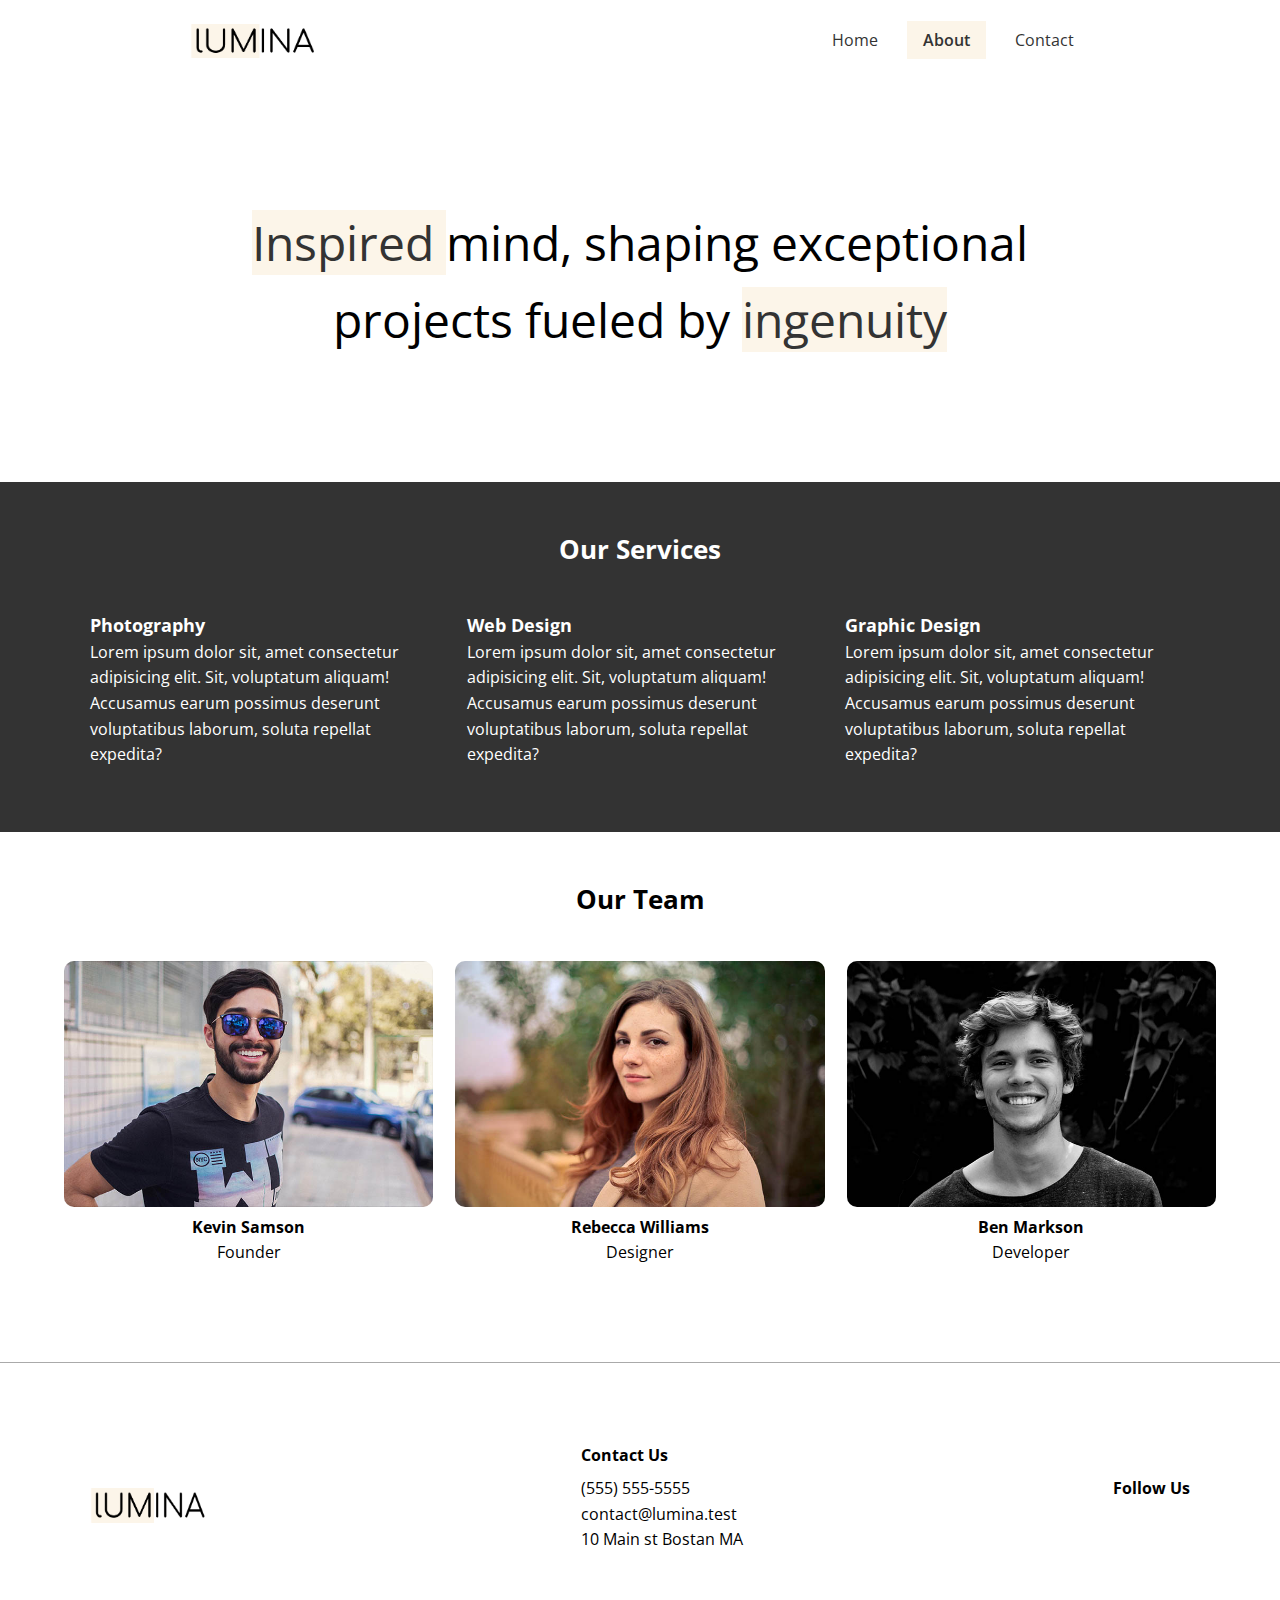
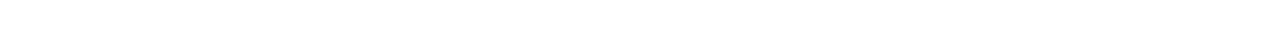
<file: about.html>
<!DOCTYPE html>
<html lang="en">
  <head>
    <meta charset="UTF-8" />
    <meta name="viewport" content="width=device-width, initial-scale=1.0" />
    <title>About Lumina Creative</title>
    <link
      href="https://fonts.googleapis.com/css?family=Open+Sans:300,regular,500,600,700,800,300italic,italic,500italic,600italic,700italic,800italic"
      rel="stylesheet"
    />
    <link
      rel="stylesheet"
      href="https://cdnjs.cloudflare.com/ajax/libs/font-awesome/6.6.0/css/all.min.css"
      integrity="sha512-Kc323vGBEqzTmouAECnVceyQqyqdsSiqLQISBL29aUW4U/M7pSPA/gEUZQqv1cwx4OnYxTxve5UMg5GT6L4JJg=="
      crossorigin="anonymous"
      referrerpolicy="no-referrer"
    />
    <link rel="stylesheet" href="style.css" />
    <link rel="shortcut icon" href="images/favicon.ico" type="image/x-icon" />
  </head>
  <body>
    <header class="header">
      <div class="container container-sm header-flex">
        <img src="images/logo.png" alt="Lumina Creative" class="logo" />
        <ul class="main-menu">
          <li><a  href="/">Home</a></li>
          <li><a class="current" href="about.html">About</a></li>
          <li><a href="contact.html">Contact</a></li>
        </ul>
      </div>
    </header>
    <section class="hero">
        <div class="container container-sm">
            <h2><span class="bg-primary">
                Inspired
            </span>mind, shaping exceptional projects fueled by <span class="bg-primary">ingenuity</span></h2>
        </div>
    </section>

    <section class="services bg-dark">
        <div class="container">
            <h2 class="section-heading">Our Services</h2>
            <div class="services-flex">
                <div class="service-item">
                    <h4>Photography</h4>
                    <p>Lorem ipsum dolor sit, amet consectetur adipisicing elit. Sit, voluptatum aliquam! Accusamus earum possimus deserunt voluptatibus laborum, soluta repellat expedita?</p>
                </div>
                <div class="service-item">
                    <h4>Web Design</h4>
                    <p>Lorem ipsum dolor sit, amet consectetur adipisicing elit. Sit, voluptatum aliquam! Accusamus earum possimus deserunt voluptatibus laborum, soluta repellat expedita?</p>
                </div>
                <div class="service-item">
                    <h4>Graphic Design</h4>
                    <p>Lorem ipsum dolor sit, amet consectetur adipisicing elit. Sit, voluptatum aliquam! Accusamus earum possimus deserunt voluptatibus laborum, soluta repellat expedita?</p>
                </div>
            </div>
        </div>
    </section>

    <section class="team">
        <div class="container container-lg">
            <h2 class="section-heading">Our Team</h2>
            <div class="team-flex">
                <div class="team-item">
                    <img src="images/team1.jpg" alt="Team Member">
                    <h4>Kevin Samson</h4>
                    <p>Founder</p>
                </div>
                <div class="team-item">
                    <img src="images/team2.jpg" alt="Team Member">
                    <h4>Rebecca Williams</h4>
                    <p>Designer</p>
                </div>
                <div class="team-item">
                    <img src="images/team3.jpg" alt="Team Member">
                    <h4>Ben Markson</h4>
                    <p>Developer</p>
                </div>
            </div>
        </div>
    </section>
    
    <footer class="footer">
        <div class="container footer-flex">
            <img src="images/logo.png" alt="Lumina Creative">

            <div class="contact">
                <h4>Contact Us</h4>
                <ul>
                    <li>(555) 555-5555</li>
                    <li>contact@lumina.test</li>
                    <li>10 Main st Bostan MA</li>
                </ul>
            </div>

            <div class="social">
                <h4>Follow Us</h4>
                <a href="#"><i class="fab fa-facebook fa-2x"></i></a>
                <a href="#"><i class="fab fa-twitter fa-2x"></i></a>
                <a href="#"><i class="fab fa-instagrem fa-2x"></i></a>
                <a href="#"><i class="fab fa-pinterest fa-2x"></i></a>
                <a href="#"><i class="fab fa-tumblr fa-2x"></i></a>
            </div>
        </div>
    </footer>
  </body>
</html>
</file>
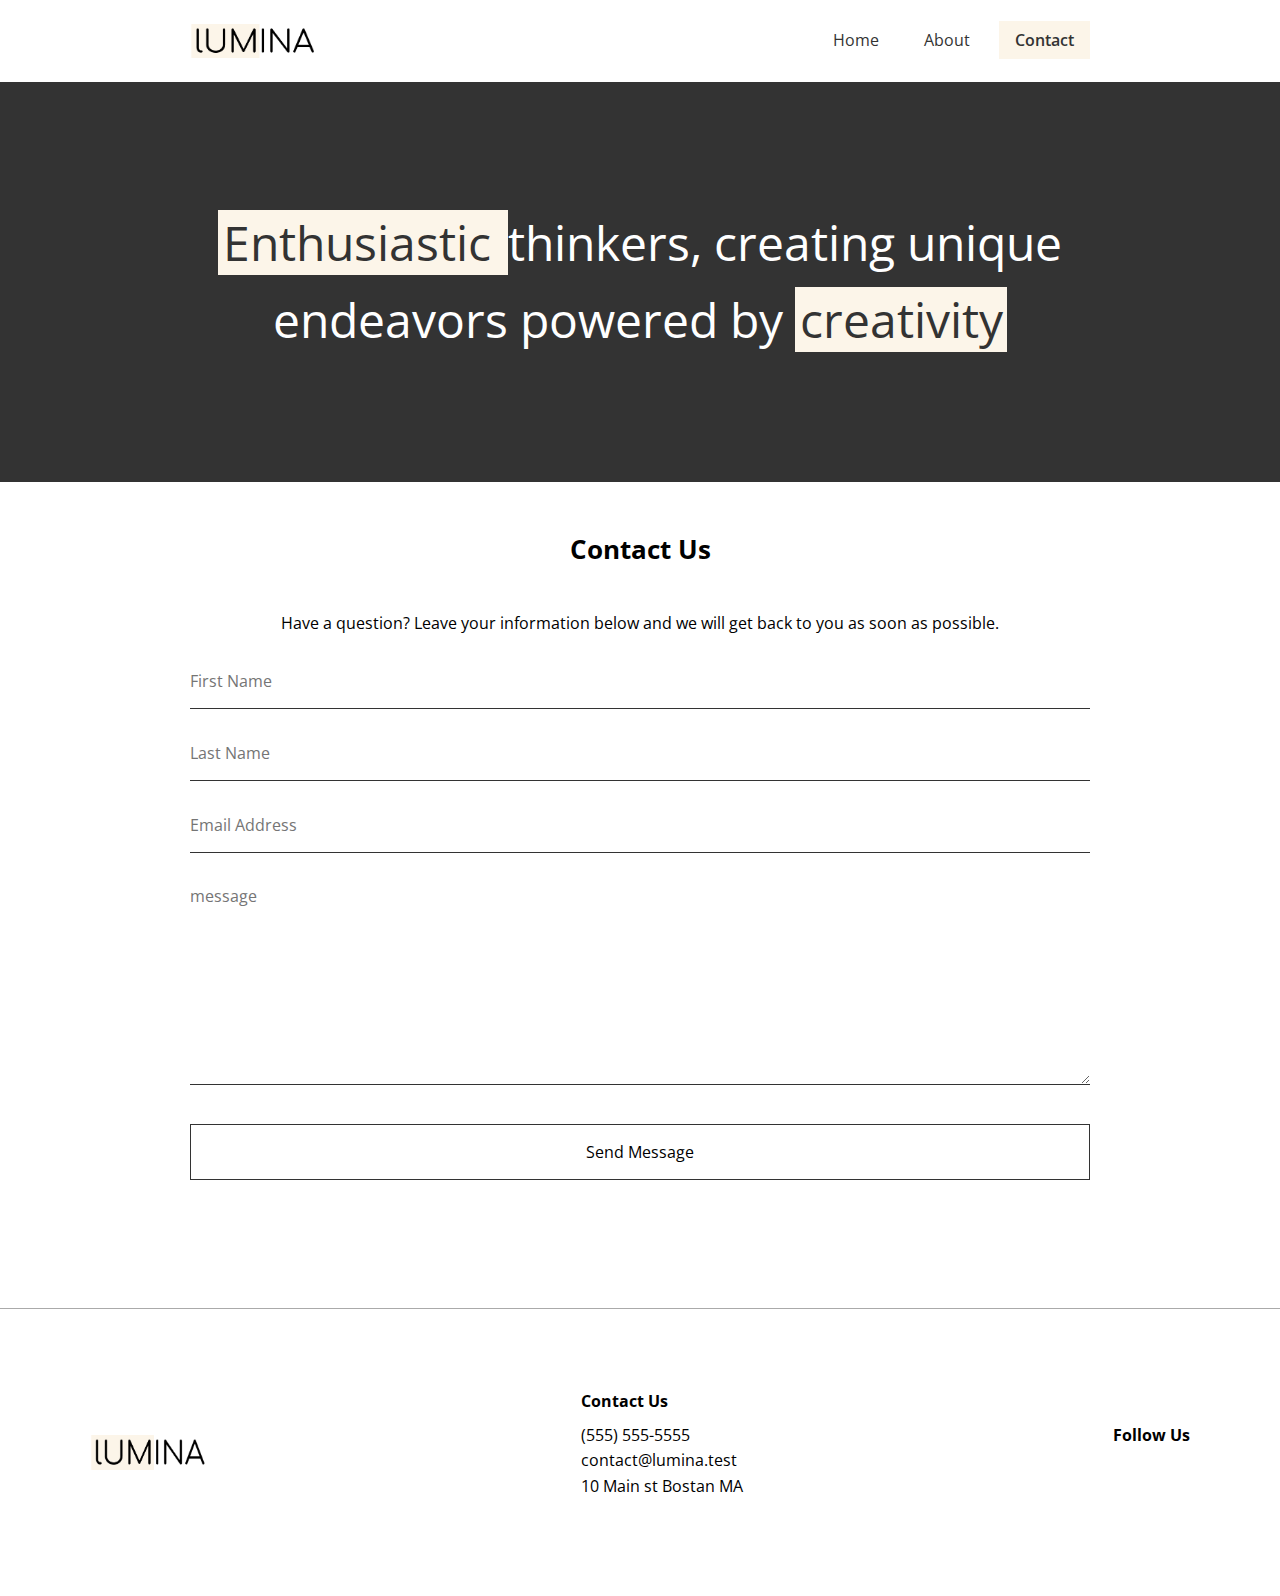
<file: contact.html>
<!DOCTYPE html>
<html lang="en">
  <head>
    <meta charset="UTF-8" />
    <meta name="viewport" content="width=device-width, initial-scale=1.0" />
    <title>Contact Lumina Creative</title>
    <link
      href="https://fonts.googleapis.com/css?family=Open+Sans:300,regular,500,600,700,800,300italic,italic,500italic,600italic,700italic,800italic"
      rel="stylesheet"
    />
    <link
      rel="stylesheet"
      href="https://cdnjs.cloudflare.com/ajax/libs/font-awesome/6.6.0/css/all.min.css"
      integrity="sha512-Kc323vGBEqzTmouAECnVceyQqyqdsSiqLQISBL29aUW4U/M7pSPA/gEUZQqv1cwx4OnYxTxve5UMg5GT6L4JJg=="
      crossorigin="anonymous"
      referrerpolicy="no-referrer"
    />
    <link rel="stylesheet" href="style.css" />
    <link rel="shortcut icon" href="images/favicon.ico" type="image/x-icon" />
  </head>
  <body>
    <header class="header">
      <div class="container container-sm header-flex">
        <img src="images/logo.png" alt="Lumina Creative" class="logo" />
        <ul class="main-menu">
          <li><a href="/">Home</a></li>
          <li><a href="about.html">About</a></li>
          <li><a class="current" href="contact.html">Contact</a></li>
        </ul>
      </div>
    </header>
    <section class="hero bg-dark">
      <div class="container container-sm">
        <h2>
          <span class="bg-primary"> Enthusiastic </span>thinkers, creating
          unique endeavors powered by <span class="bg-primary">creativity</span>
        </h2>
      </div>
    </section>

    <section class="contact">
      <div class="container container-sm">
        <h2 class="section-heading">Contact Us</h2>
        <p>
          Have a question? Leave your information below and we will get back to
          you as soon as possible.
        </p>
        <form name="contact" netlify>
          <div class="form-group">
            <label for="first-name" class="visually-hidden">First Name</label>
            <input
              type="text"
              id="first-name"
              name="first-name"
              placeholder="First Name"
            />
          </div>
          <div class="form-group">
            <label for="last-name" class="visually-hidden">Last Name</label>
            <input
              type="text"
              id="last-name"
              name="last-name"
              placeholder="Last Name"
            />
          </div>
          <div class="form-group">
            <label for="email" class="visually-hidden">Email Address</label>
            <input
              type="email"
              id="email"
              name="email"
              placeholder="Email Address"
            />
          </div>
          <div class="form-group">
            <label for="message" class="visually-hidden">Message</label>
            <textarea
              name="message"
              id="message"
              placeholder="message"
            ></textarea>
          </div>
          <div class="form-group">
            <button type="submit" class="btn">Send Message</button>
          </div>
        </form>
      </div>
    </section>

    <footer class="footer">
      <div class="container footer-flex">
        <img src="images/logo.png" alt="Lumina Creative" />

        <div class="contact">
          <h4>Contact Us</h4>
          <ul>
            <li>(555) 555-5555</li>
            <li>contact@lumina.test</li>
            <li>10 Main st Bostan MA</li>
          </ul>
        </div>

        <div class="social">
          <h4>Follow Us</h4>
          <a href="#"><i class="fab fa-facebook fa-2x"></i></a>
          <a href="#"><i class="fab fa-twitter fa-2x"></i></a>
          <a href="#"><i class="fab fa-instagrem fa-2x"></i></a>
          <a href="#"><i class="fab fa-pinterest fa-2x"></i></a>
          <a href="#"><i class="fab fa-tumblr fa-2x"></i></a>
        </div>
      </div>
    </footer>
  </body>
</html>
</file>
<file: style.css>
* {
  margin: 0;
  padding: 0;
  box-sizing: border-box;
}

:root {
  --primary-color: #fcf5e9;
  --dark-color: #333;
  --container-normal: 1100px;
  --container-wide: 1400;
  --container-narrow: 900px;
}

html,
body {
  /* font-size: 62.5%; */
  font-family: "Open Sans", sans-serif;
  line-height: 1.6;
}

a {
  text-decoration: none;
  color: #333;
}

ul {
  list-style: none;
}

img {
  max-width: 100%;
}

/* Utility Classes */

.bg-primary {
  background: var(--primary-color);
  color: #333;
}

.bg-dark {
  background: var(--dark-color);
  color: #fff;
}

.bg-dark .bg-primary {
  padding: 0 0.3rem;
}

.btn {
  display: inline-block;
  padding: 1rem 2rem;
  border: 1px solid #333;
  background: transparent;
  font-family: inherit;
  font-size: inherit;
  cursor: pointer;
  transition: background 0.3s;
}

.btn:hover{
  background: #333;
  color: #fff;
}

.visually-hidden {
  clip: rect(0 0 0 0);
  clip-path: inset(50%);
  height: 1px;
  overflow: hidden;
  position: absolute;
  white-space: nowrap;
  width: 1px;
}

.section-heading {
  font-size: 1.6rem;
  text-align: center;
  margin-bottom: 40px;
}

/* Container */

.container {
  max-width: var(--container-normal);
  width: 90%;
  margin: 0 auto;
  /* padding: 0 1.5rem; */
}

.container-lg {
  max-width: var(--container-wide);
}

.container-sm {
  max-width: var(--container-narrow);
}

/* Header */

.header {
  margin: 1.5rem 0;
}

.header .logo {
  width: 130px;
}

.header .header-flex {
  display: flex;
  justify-content: space-between;
  align-items: center;
}

.header .main-menu {
  display: flex;
  gap: 0.8rem;
}

.header .main-menu a {
  padding: 0.5rem 1rem;
  transition: background 0.3s;
}

.header .main-menu a:hover {
  background: var(--primary-color);
}

.current {
  background: var(--primary-color);
  font-weight: 600;
}

/* Hero */

.hero {
  height: 400px;
  display: flex;
  justify-content: center;
  align-items: center;
  text-align: center;
}

.hero h2 {
  font-size: 3rem;
  list-style: 1.4;
  font-weight: normal;
}

.gallery-grid {
  display: grid;
  grid-template-columns: repeat(3, 1fr);
  gap: 15px;
}

.gallery-item img {
  border-radius: 10px;
}

.gallery-item:hover {
  opacity: 0.8;
}

/* Footer */

.footer {
  border-top: 1px solid #aaa;
  padding: 2rem 1.5rem;
  margin-top: 2rem;
}

.footer .footer-flex {
  display: flex;
  justify-content: space-between;
  align-items: center;
}

.footer img {
  width: 120px;
  height: 35px;
}

.footer h4 {
  font-size: 1rem;
  margin-bottom: 0.5rem;
}

.footer a {
  margin: 0.2rem;
}

/* Services About Page */

.services {
  padding: 3rem 0 4rem;
}

.services-flex {
  display: flex;
  gap: 2rem;
}

.service-item h4 {
  font-size: 1.1rem;
  margin-bottom: 0.7px;
}

/* Teams */

.team {
  padding: 3rem 0 4rem;
  text-align: center;
}

.team-flex {
  display: flex;
  justify-content: center;
  gap: 1.4rem;
}

.team img {
  border-radius: 10px;
}

/* Contact Us page Styling */

.contact {
  padding: 3rem 0 4rem;
}

.contact p {
  text-align: center;
  margin-bottom: 2rem;
}

.form-group {
  margin: 2rem 0;
}

.contact input,
.contact textarea {
  border: none;
  border-bottom: 1px #333 solid;
  width: 100%;
  font-family: inherit;
  font-size: inherit;
  padding-bottom: 1rem;
}

.contact textarea {
  height: 200px;
}

.contact input:focus,
.contact textarea:focus {
  outline: 0;
}

.contact button{
  width: 100%;
}

/* Media Queries for making it mobile responsive */

@media (max-width: 768px) {
  .header .header-flex,
  .footer .footer-flex,
  .services .services-flex,
  .team .team-flex {
    flex-direction: column;
    gap: 1.5rem;
  }

  .hero {
    height: 300px;
  }

  .hero h2 {
    font-size: 1.8rem;
  }

  .gallery-grid {
    grid-template-columns: repeat(2, 1fr);
  }

  .footer .footer-flex {
    text-align: center;
  }
}
</file>
